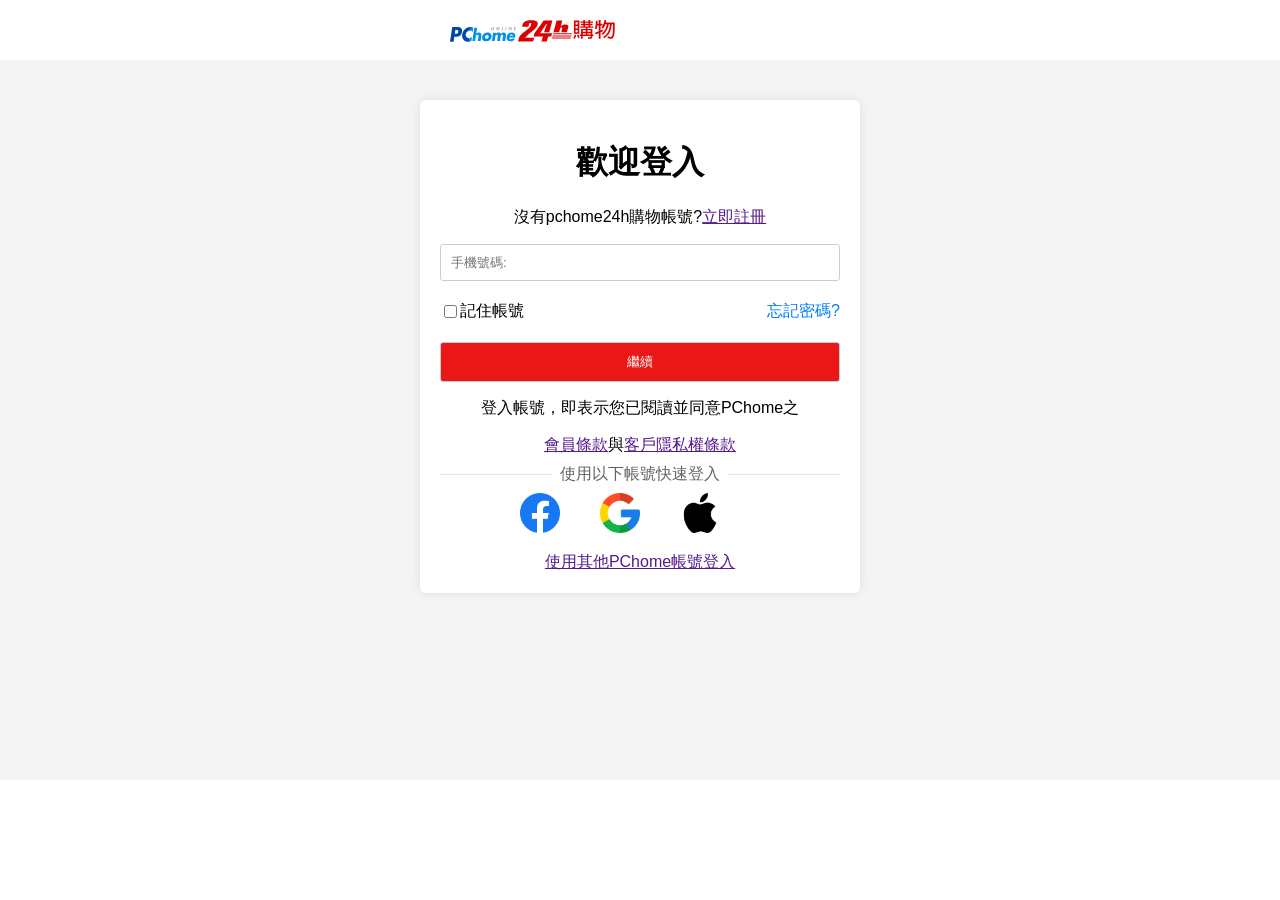
<file: index.html>
<!DOCTYPE html>
<html lang="en">
<head>
  <meta charset="UTF-8">
  <meta name="viewport" content="width=device-width, initial-scale=1.0">
  <title>Login</title>
  <link rel="stylesheet" href="style_1.css">
</head>
<body>
  <div class="white-background top">
    <h1 class="logotype">
        <a href="https://24h.pchome.com.tw/">PChome 24h購物</a>
    </h1>
  </div>  
  <div class="container">
    <h1>歡迎登入</h1>
    <p>沒有pchome24h購物帳號?<a href="">立即註冊</a></p>
    <form action="#">
      <div class="form-group">
        <input type="tel" id="phone" name="phone" placeholder="手機號碼:" required class="checkbox">
      </div>
      <div class="form-group">
        <input type="checkbox" id="remember" name="remember" class="checkbox">
        <label for="remember">記住帳號</label>
        <a href="#" class="forgot-password">忘記密碼?</a>
      </div>
      <button type="submit">繼續</button>
      <div class="waring">
        <p>登入帳號，即表示您已閱讀並同意PChome之</p>
        <a href="">會員條款</a>與<a href="">客戶隱私權條款</a>
      </div>
      <div class="fast-login__socialLine">
        <div class="fast-login__tite">使用以下帳號快速登入</div>
      </div>
      <div class="fast-login__img">
        <a href="https://24h.pchome.com.tw/"><img src="facebook.png" alt="圖片1"></a>
        <a href="https://24h.pchome.com.tw/"><img src="google.png" alt="圖片2"></a>
        <a href="https://24h.pchome.com.tw/"><img src="apple-logo.png" alt="圖片3"></a>
      </div>
      <div class="other_pchome_account">
      <a href="">使用其他PChome帳號登入</a>
      </div>
    </form>
  </div>
  <div class="white-background bottom"></div>  
</body>
</html>
</file>
<file: style_1.css>
body {
    font-family: Arial, sans-serif;
    background-color: #f4f4f4;
    margin: 0;
    padding: 0;
  }
  
  .container {
    max-width: 400px;
    margin: 100px auto;
    padding: 20px;
    background-color: #fff;
    border-radius: 5px;
    box-shadow: 0 0 10px rgba(0, 0, 0, 0.1);
  }
  
  h1 {
    text-align: center;
  }
  
  .form-group {
    margin-bottom: 20px;
    display: flex; /* 使用 flexbox 來控制元素排列 */
    align-items: center; /* 垂直置中 */
  }
  
  label.hidden {
    position: absolute;
    left: 0; 
    top: 50%; 
    transform: translateY(-50%); 
    padding-left: 5px; 
    color: #888; 
    pointer-events: none; 
  }
  
  input[type="tel"],

  button {
    width: 100%;
    padding: 10px;
    border: 1px solid #ccc;
    border-radius: 3px;
  }
  
  button {
    background-color: #ea1717;
    color: #fff;
    cursor: pointer;
  }
  
  button:hover {
    background-color: #fd4d4d;
  }
  
  .forgot-password {
    margin-left: auto;
    text-decoration: none;
    color: #007bff;
  }
  
  .forgot-password:hover {
    text-decoration: underline;
  }
  
  p {
    text-align: center;
  }
  
  p a {
    margin-left: auto;
  }

  .waring{
    text-align: center;
  }

  .fast-login__tite {
    display: inline-flex;
    justify-content: center;
    align-items: center;
    position: absolute;
    top: 0;
    left: 50%;
    padding: 0 8px;
    color: #646464;
    font-weight: 500;
    min-width: 156px;
    transform: translate(-50%,-50%);
    background: #fff
  }

  .fast-login__socialLine {
    position: relative;
    display: flex;
    justify-content: center;
    width: 100%;
    height: 1px;
    margin: 18px 0;
    padding: 0;
    background: #e5e5e5
  }

  .fast-login__img{
    position: relative;
    display: flex;
    justify-content: center;
  }

  .fast-login__img img{
    width: 40px;
    height: auto;
    margin-right: 40px;
    padding-bottom: 15px;
  }

  .other_pchome_account{
    text-align: center;
  }

  .white-background{
    background-color: #fff;
  }

  .top{
    position: fixed;
    top: 0;
    left: 0;
    width: 100%;
    height: 60px;
  }

  .bottom{
    position: fixed;
    bottom: 0;
    left: 0;
    width: 100%;
    height: 120px;
  }

  .logotype{
    display: block;
    margin: 20px 12px 10px 450px;
    width: 165px;
    height: 30px;
    background: url(logo_pchome.svg) no-repeat;
    background-size: contain;
    text-indent: -9999px;
    float: left
  }
</file>
